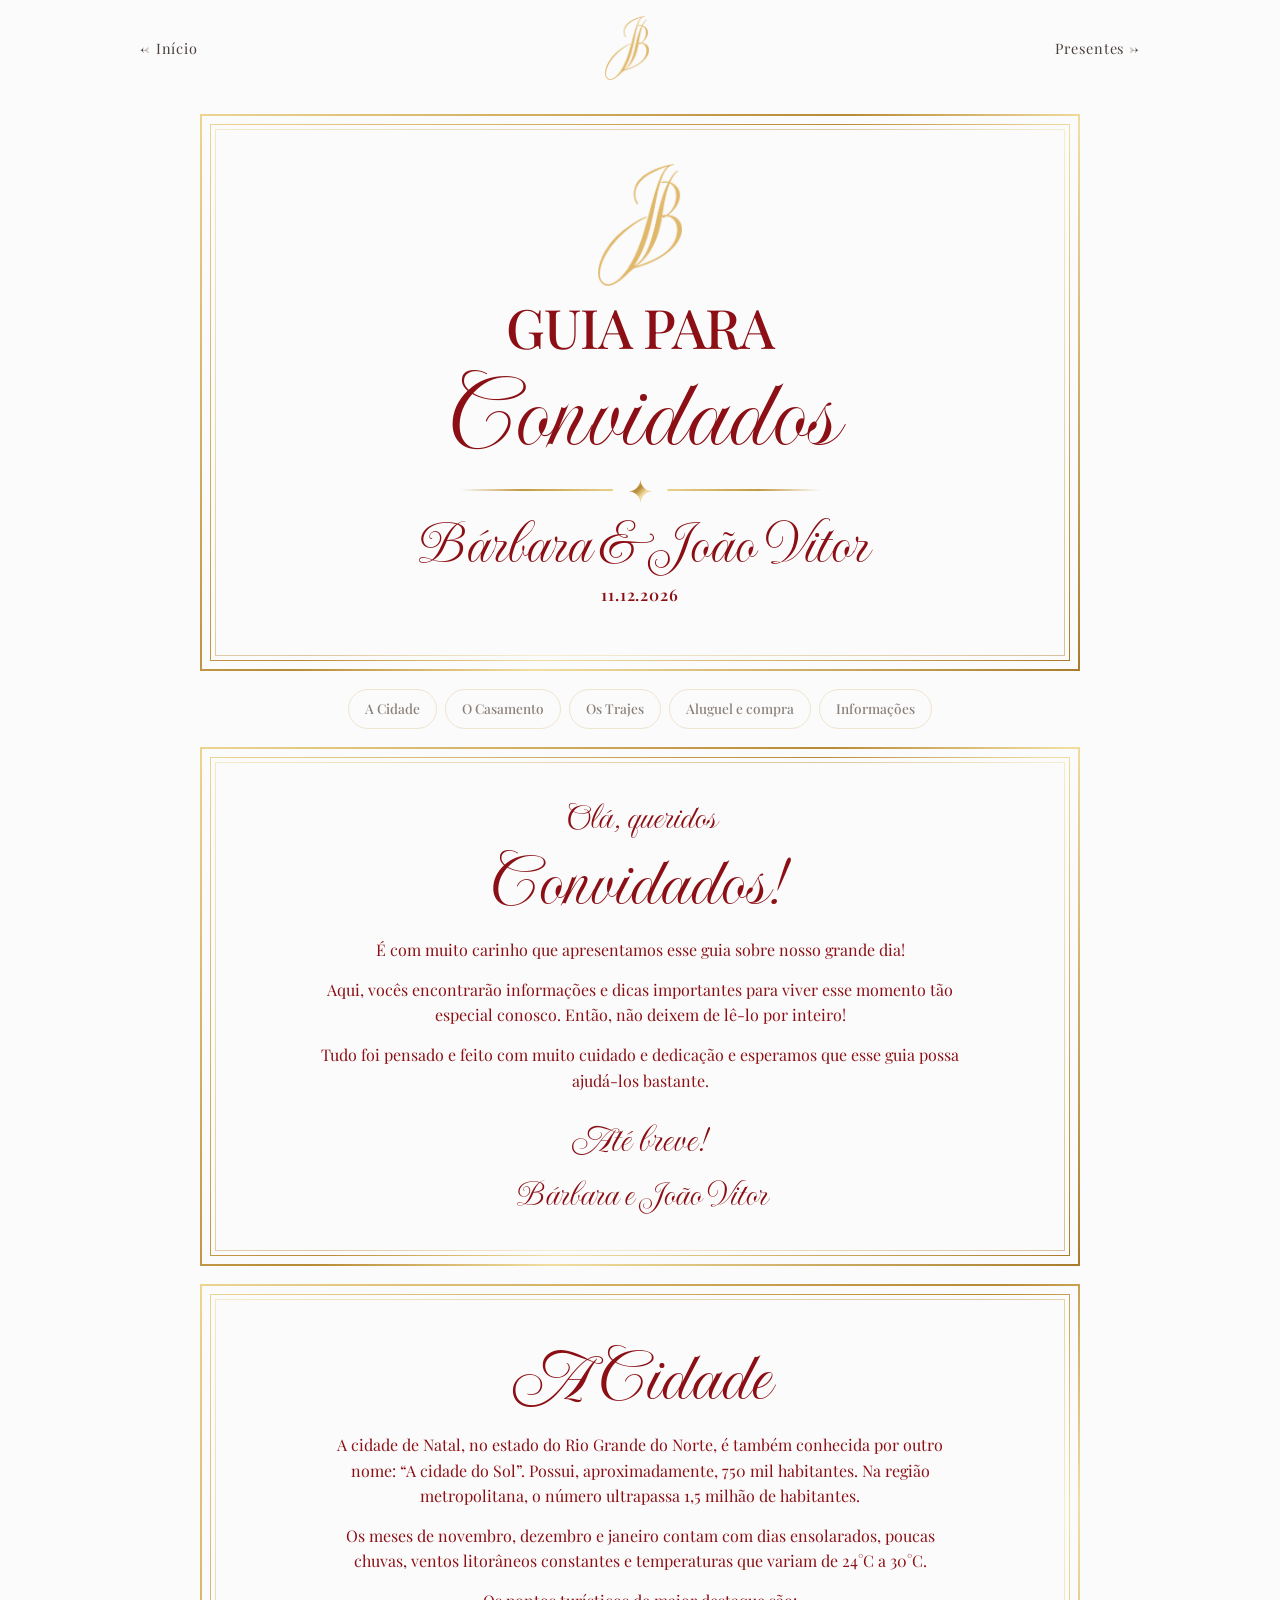
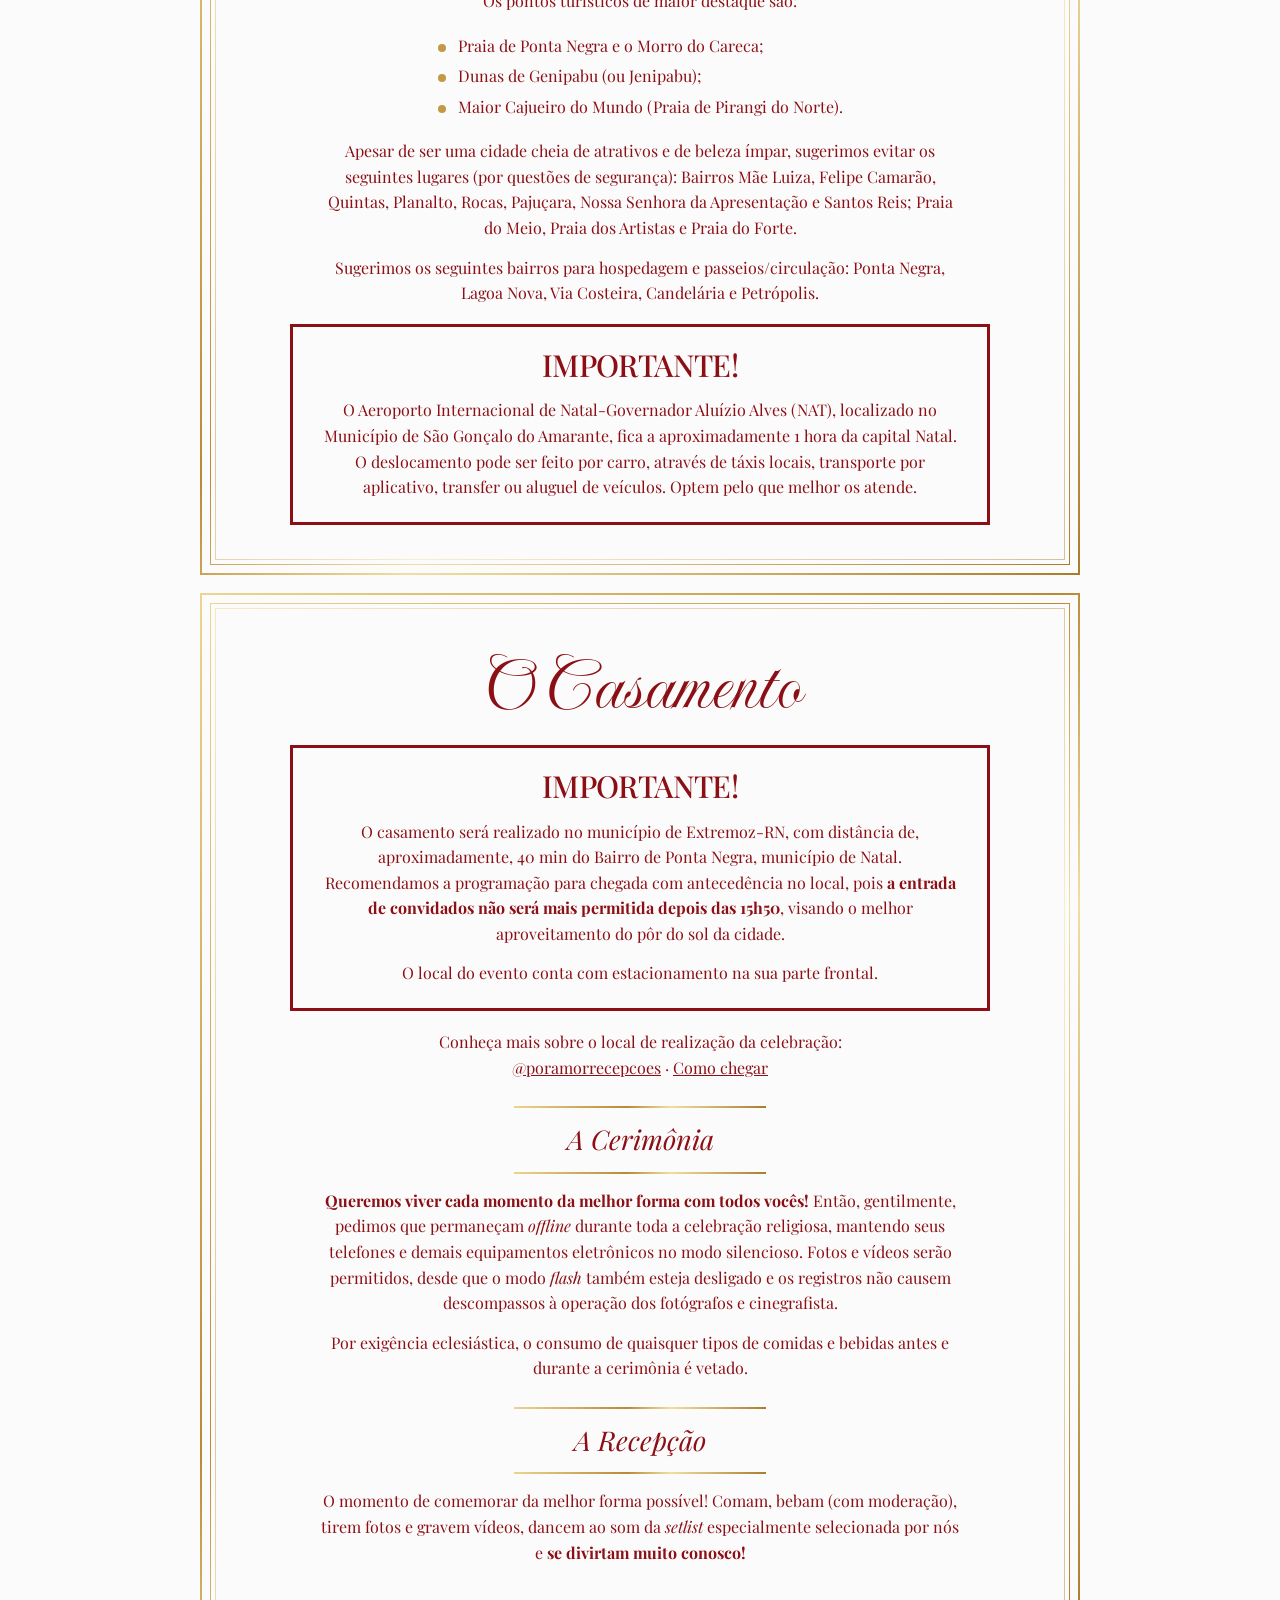
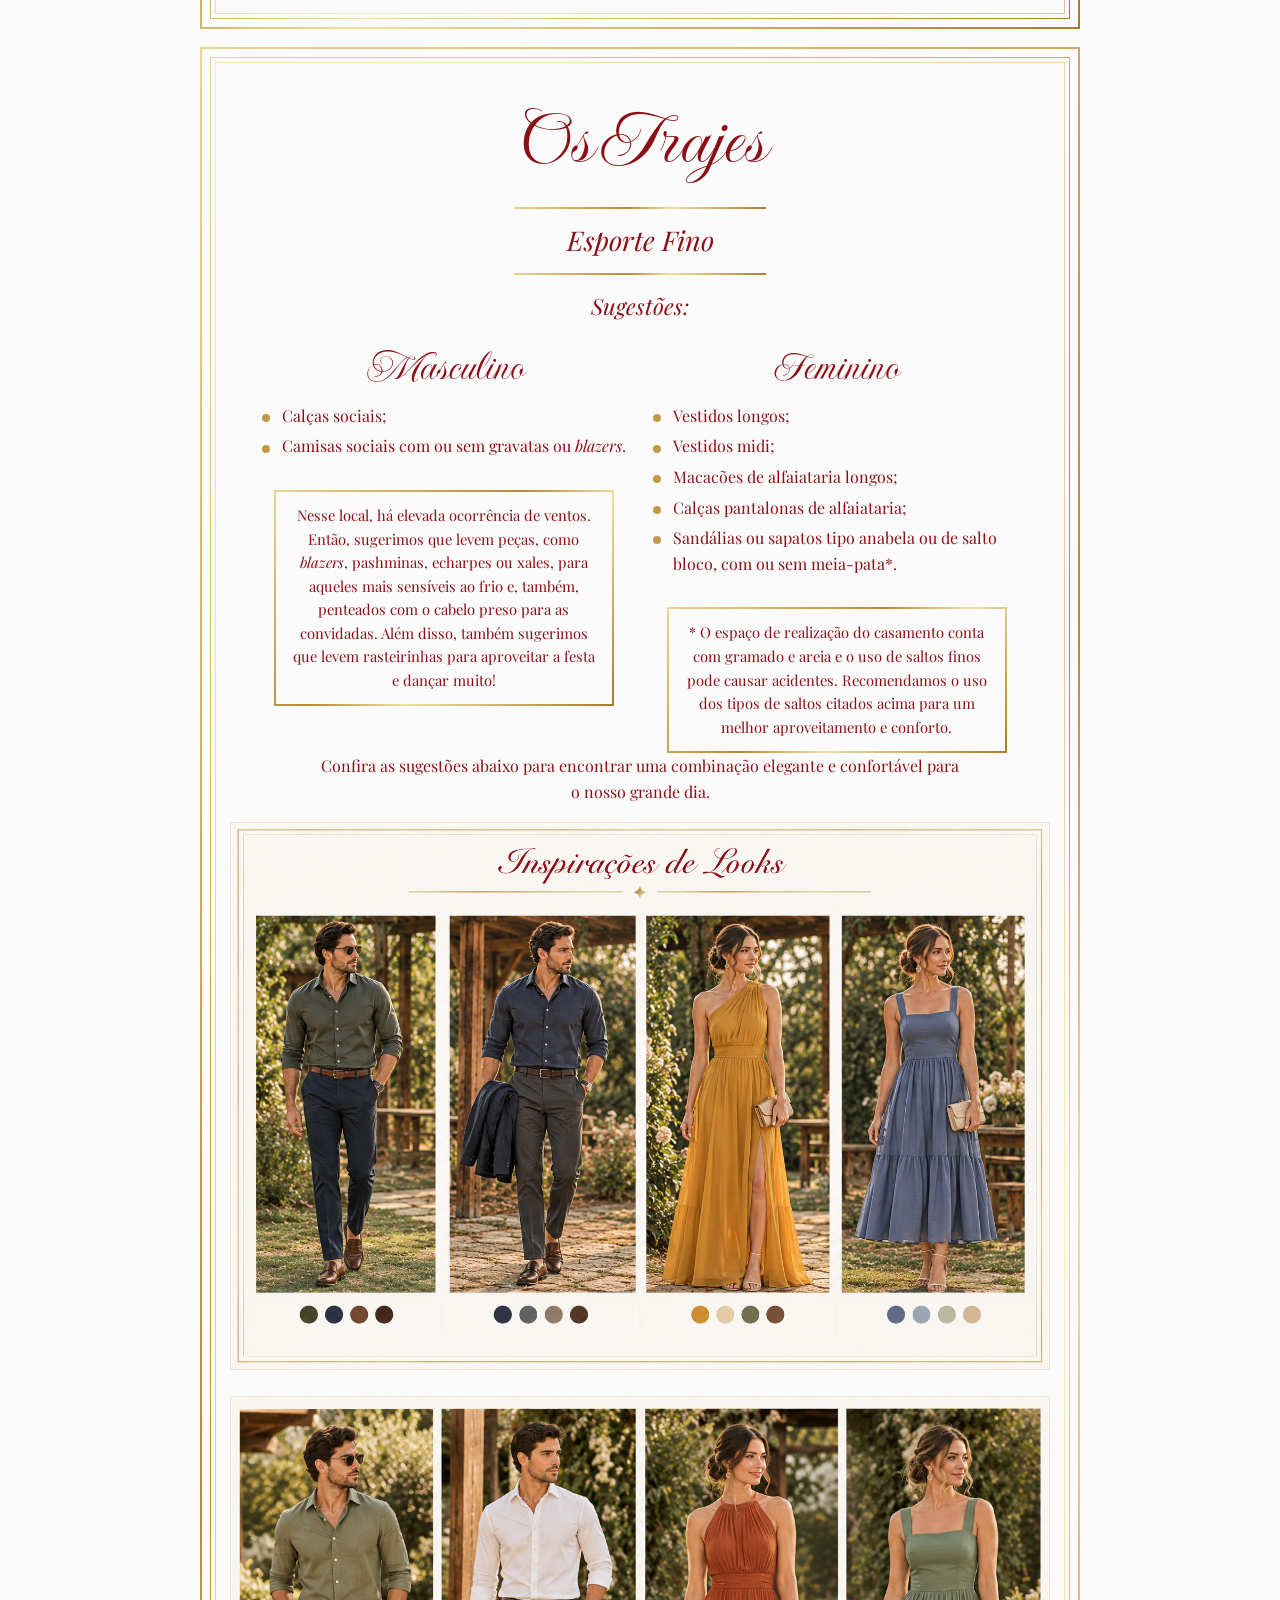
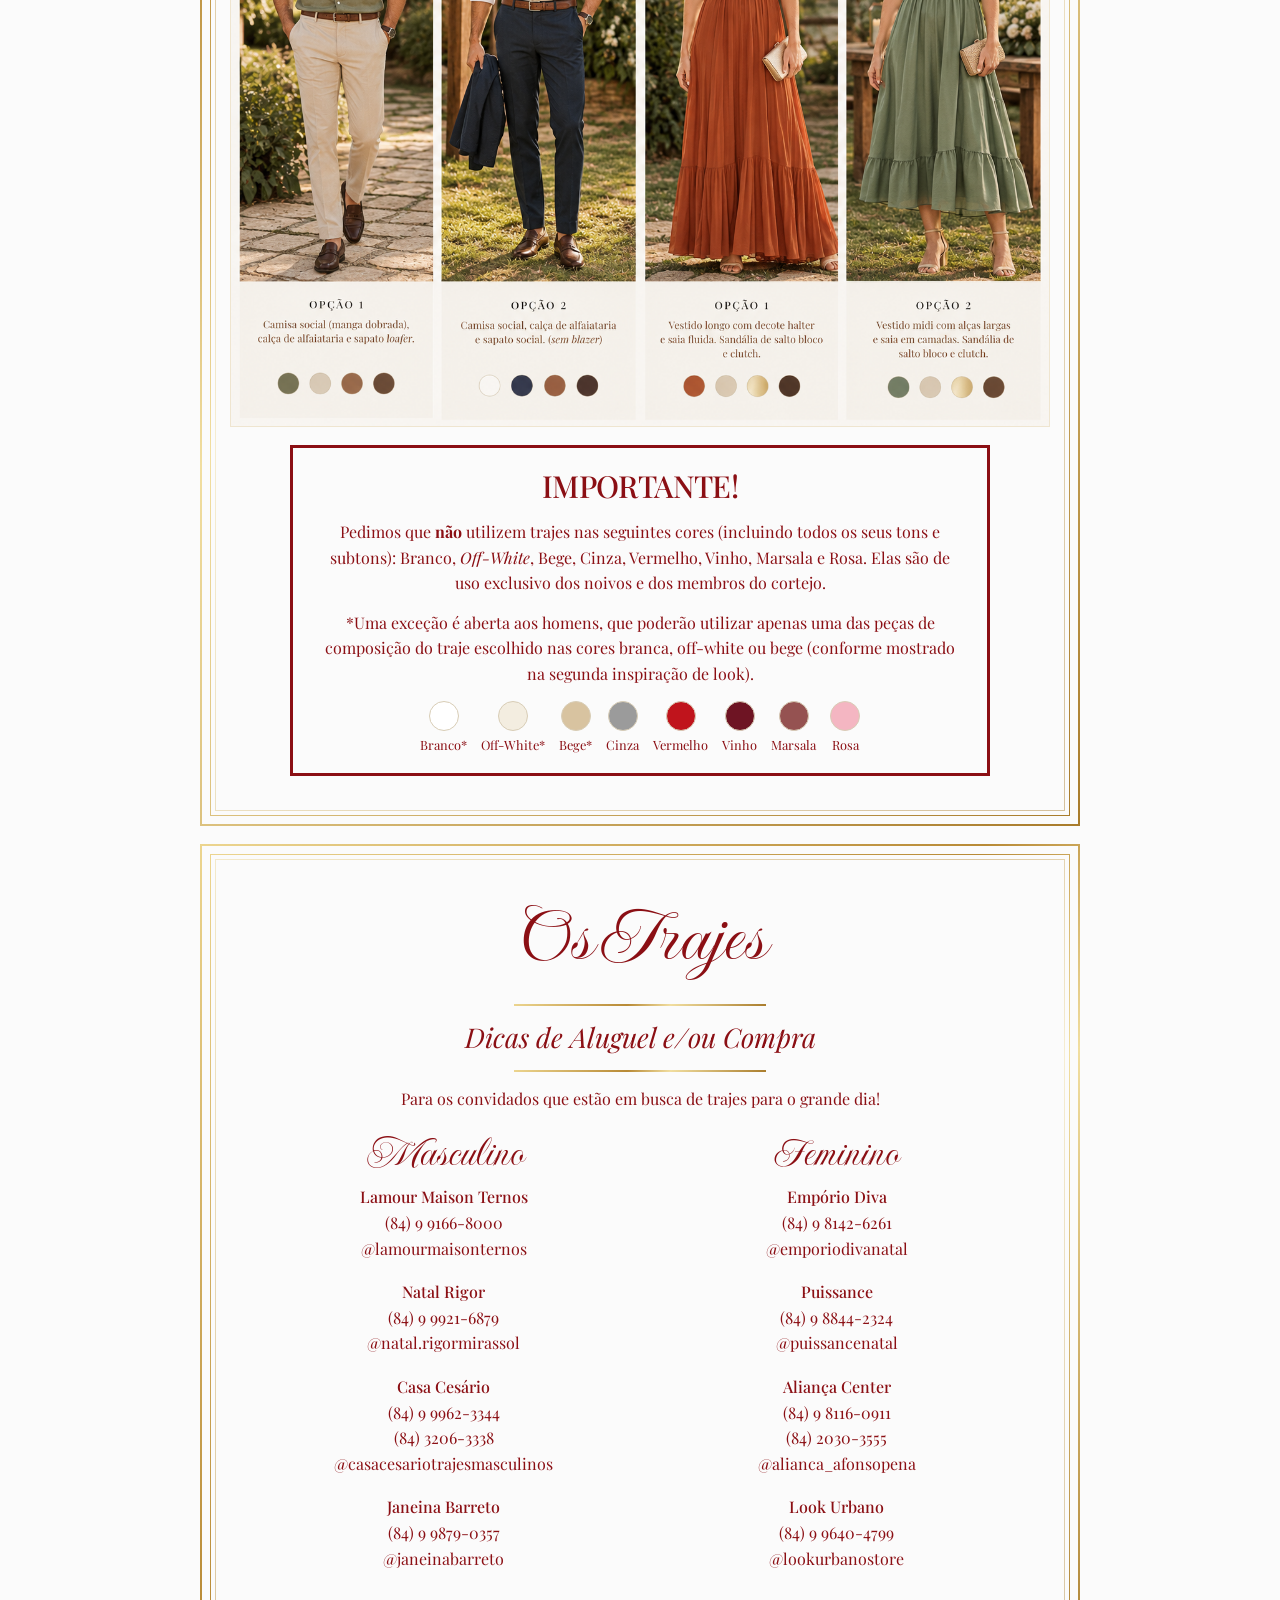
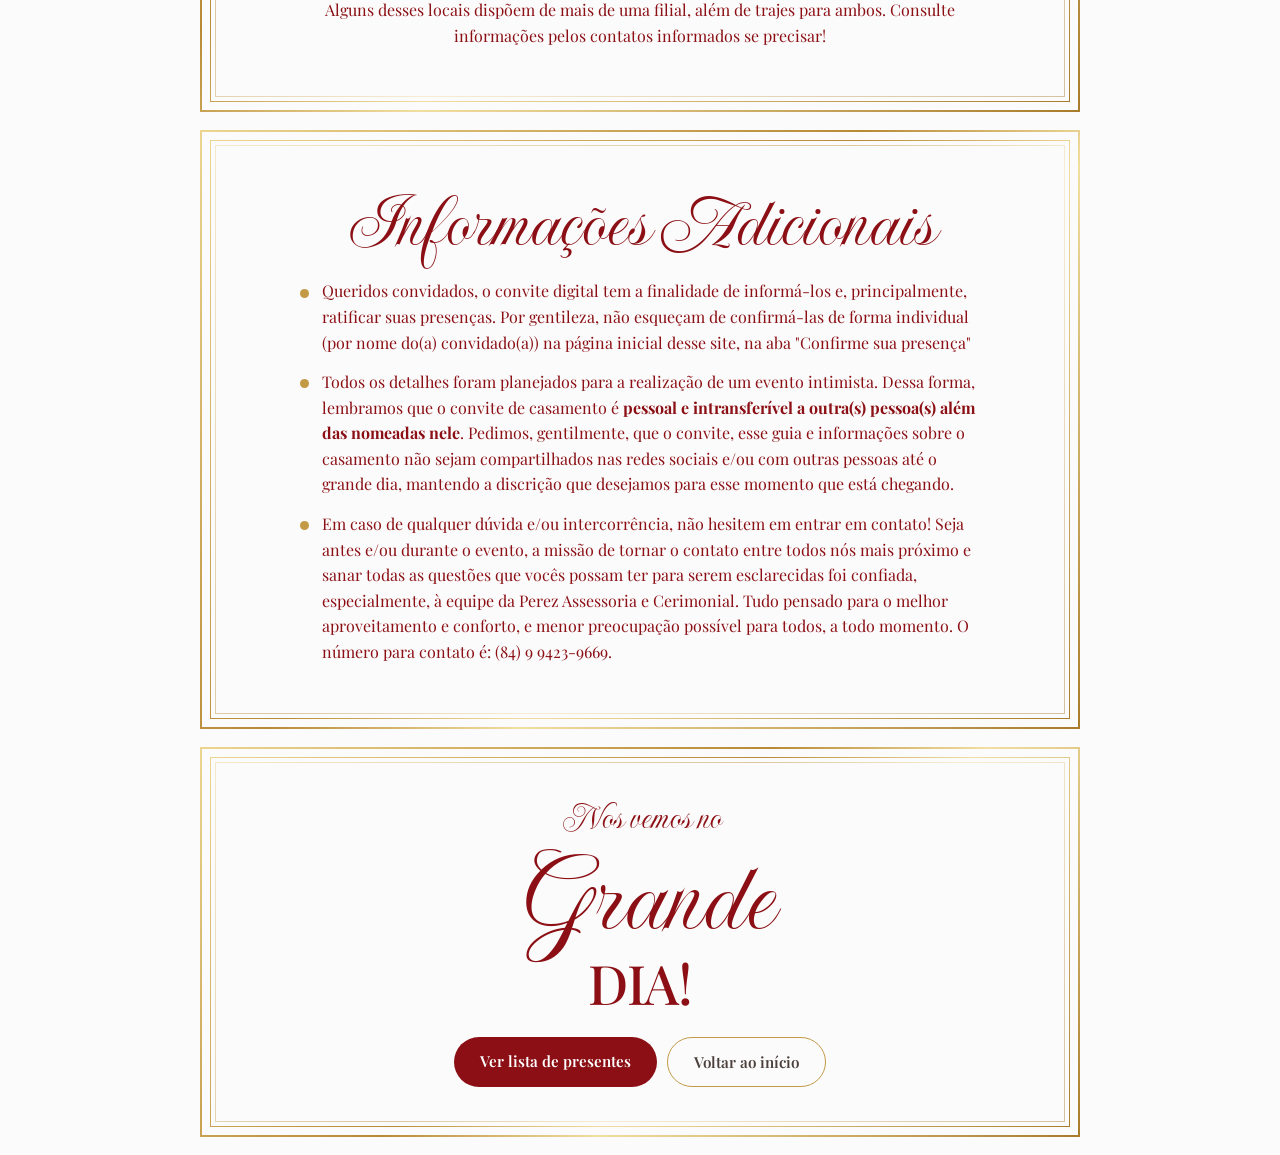
<file: guia-do-convidado.html>
<!DOCTYPE html>
<html lang="pt-BR">
<head>
<meta charset="utf-8">
<meta name="viewport" content="width=device-width, initial-scale=1">
<meta name="robots" content="noindex, nofollow">
<title>Guia do Convidado | Bárbara &amp; João Vitor</title>
<meta name="theme-color" content="#fbfbfb">
<link rel="stylesheet" href="https://fonts.googleapis.com/css2?family=Imperial+Script&family=Playfair+Display:ital,wght@0,400;0,500;0,600;1,400&display=swap">
<link rel="stylesheet" href="estilo.css">
</head>
<body>
<nav class="topo">
  <a href="index.html">← Início</a>
  <div class="mono" role="img" aria-label="Monograma B e J"></div>
  <a href="index.html#presentes">Presentes →</a>
</nav>

<header class="frame pag capa">
  <div class="mono" role="img" aria-label="Monograma B e J"></div>
  <div class="gt">GUIA PARA</div>
  <h1 class="script">Convidados</h1>
  <div class="amp"><span>✦</span></div>
  <p class="nomes script">Bárbara &amp; João Vitor</p>
  <p class="data">11.12.2026</p>
</header>
<div class="indice">
  <a class="chip" href="#cidade">A Cidade</a><a class="chip" href="#casamento">O Casamento</a><a class="chip" href="#trajes">Os Trajes</a><a class="chip" href="#aluguel">Aluguel e compra</a><a class="chip" href="#infos">Informações</a>
</div>

<section class="frame pag">
  <p class="ola">Olá, queridos</p>
  <h2 class="script">Convidados!</h2>
  <p>É com muito carinho que apresentamos esse guia sobre nosso grande dia!</p>
  <p>Aqui, vocês encontrarão informações e dicas importantes para viver esse momento tão especial conosco. Então, não deixem de lê-lo por inteiro!</p>
  <p>Tudo foi pensado e feito com muito cuidado e dedicação e esperamos que esse guia possa ajudá-los bastante.</p>
  <p class="assin">Até breve!</p>
  <p class="ola">                Bárbara e João Vitor</p>
</section>

<section class="frame pag" id="cidade">
  <h2 class="script">A Cidade</h2>
  <p>A cidade de Natal, no estado do Rio Grande do Norte, é também conhecida por outro nome: “A cidade do Sol”. Possui, aproximadamente, 750 mil habitantes. Na região metropolitana, o número ultrapassa 1,5 milhão de habitantes.</p>
  <p>Os meses de novembro, dezembro e janeiro contam com dias ensolarados, poucas chuvas, ventos litorâneos constantes e temperaturas que variam de 24°C a 30°C.</p>
  <p>Os pontos turísticos de maior destaque são:</p>
  <ul class="ouro-list"><li>Praia de Ponta Negra e o Morro do Careca;</li><li>Dunas de Genipabu (ou Jenipabu);</li><li>Maior Cajueiro do Mundo (Praia de Pirangi do Norte).</li></ul>
  <p>Apesar de ser uma cidade cheia de atrativos e de beleza ímpar, sugerimos evitar os seguintes lugares (por questões de segurança): Bairros Mãe Luiza, Felipe Camarão, Quintas, Planalto, Rocas, Pajuçara, Nossa Senhora da Apresentação e Santos Reis; Praia do Meio, Praia dos Artistas e Praia do Forte.</p>
  <p>Sugerimos os seguintes bairros para hospedagem e passeios/circulação: Ponta Negra, Lagoa Nova, Via Costeira, Candelária e Petrópolis.</p>
  <div class="imp"><div class="it">IMPORTANTE!</div><p>O Aeroporto Internacional de Natal-Governador Aluízio Alves (NAT), localizado no Município de São Gonçalo do Amarante, fica a aproximadamente 1 hora da capital Natal. O deslocamento pode ser feito por carro, através de táxis locais, transporte por aplicativo, transfer ou aluguel de veículos. Optem pelo que melhor os atende.</p></div>
</section>

<section class="frame pag" id="casamento">
  <h2 class="script">O Casamento</h2>
  <div class="imp"><div class="it">IMPORTANTE!</div><p>O casamento será realizado no município de Extremoz-RN, com distância de, aproximadamente, 40 min do Bairro de Ponta Negra, município de Natal. Recomendamos a programação para chegada com antecedência no local, pois <b>a entrada de convidados não será mais permitida depois das 15h50</b>, visando o melhor aproveitamento do pôr do sol da cidade. <div><p> O local do evento conta com estacionamento na sua parte frontal.</div></p></div>
  <p style="margin-top:18px">Conheça mais sobre o local de realização da celebração:<br><a class="link" href="https://www.instagram.com/poramorrecepcoes/" target="_blank" rel="noopener">@poramorrecepcoes</a> · <a class="link" href="https://www.google.com/maps/search/?api=1&amp;query=Por+Amor+Recep%C3%A7%C3%B5es+Av.+Litor%C3%A2nea+1209+Extremoz+RN" target="_blank" rel="noopener">Como chegar</a></p>
  <div class="sub">A Cerimônia</div>
  <p><b>Queremos viver cada momento da melhor forma com todos vocês!</b> Então, gentilmente, pedimos que permaneçam <i>offline</i> durante toda a celebração religiosa, mantendo seus telefones e demais equipamentos eletrônicos no modo silencioso. Fotos e vídeos serão permitidos, desde que o modo <i>flash</i> também esteja desligado e os registros não causem descompassos à operação dos fotógrafos e cinegrafista.</p>
  <p>Por exigência eclesiástica, o consumo de quaisquer tipos de comidas e bebidas antes e durante a cerimônia é vetado.</p>
  <div class="sub">A Recepção</div>
  <p>O momento de comemorar da melhor forma possível! Comam, bebam (com moderação), tirem fotos e gravem vídeos, dancem ao som da <i>setlist</i> especialmente selecionada por nós e <b>se divirtam muito conosco!</b></p>
</section>

<section class="frame pag" id="trajes">
  <h2 class="script">Os Trajes</h2>
  <div class="sub">Esporte Fino</div>
  <p><i style="font-size:1.4rem">Sugestões:</i></p>
  <div class="duas">
    <div><h3>Masculino</h3><ul class="ouro-list"><li>Calças sociais;</li><li>Camisas sociais com ou sem gravatas ou <i>blazers</i>.</li></ul>
      <div class="nota">Nesse local, há elevada ocorrência de ventos. Então, sugerimos que levem peças, como <i>blazers</i>, pashminas, echarpes ou xales, para aqueles mais sensíveis ao frio e, também, penteados com o cabelo preso para as convidadas. Além disso, também sugerimos que levem rasteirinhas para aproveitar a festa e dançar muito!</div></div>
    <div><h3>Feminino</h3><ul class="ouro-list"><li>Vestidos longos;</li><li>Vestidos midi;</li><li>Macacões de alfaiataria longos;</li><li>Calças pantalonas de alfaiataria;</li><li>Sandálias ou sapatos tipo anabela ou de salto bloco, com ou sem meia-pata*.</li></ul>
      <div class="nota">* O espaço de realização do casamento conta com gramado e areia e o uso de saltos finos pode causar acidentes. Recomendamos o uso dos tipos de saltos citados acima para um melhor aproveitamento e conforto.</div></div>
  </div>
  <p>Confira as sugestões abaixo para encontrar uma combinação elegante e confortável para o nosso grande dia.</p>
  <div class="inspiracoes">
    <figure class="inspiracao">
      <img src="guia1.png" alt="Painel de inspirações de trajes para convidados, com duas opções masculinas e duas femininas" loading="lazy">
    </figure>
    <figure class="inspiracao">
      <img src="guia2.png" alt="Painel adicional de inspirações de trajes para convidados, com duas opções masculinas e duas femininas" loading="lazy">
    </figure>
  </div>
  <div class="imp"><div class="it">IMPORTANTE!</div><p>Pedimos que <b>não</b> utilizem trajes nas seguintes cores (incluindo todos os seus tons e subtons): Branco, <i>Off-White</i>, Bege, Cinza, Vermelho, Vinho, Marsala e Rosa. Elas são de uso exclusivo dos noivos e dos membros do cortejo.<div><p>*Uma exceção é aberta aos homens, que poderão utilizar apenas uma das peças de composição do traje escolhido nas cores branca, off-white ou bege (conforme mostrado na segunda inspiração de look).</p></div></p>
    <div class="cores"><span><i style="background:#ffffff"></i>Branco*</span><span><i style="background:#f3ede0"></i>Off-White*</span><span><i style="background:#d8c3a0"></i>Bege*</span><span><i style="background:#9b9b9b"></i>Cinza</span><span><i style="background:#c0141c"></i>Vermelho</span><span><i style="background:#6e1423"></i>Vinho</span><span><i style="background:#955251"></i>Marsala</span><span><i style="background:#f4b6c2"></i>Rosa</span></div></div>
</section>

<section class="frame pag" id="aluguel">
  <h2 class="script">Os Trajes</h2>
  <div class="sub">Dicas de Aluguel e/ou Compra</div>
  <p>Para os convidados que estão em busca de trajes para o grande dia!</p>
  <div class="duas">
    <div><h3>Masculino</h3><div class="loja"><b>Lamour Maison Ternos</b><a href="tel:+5584991668000">(84) 9 9166-8000</a><a href="https://www.instagram.com/lamourmaisonternos/" target="_blank" rel="noopener">@lamourmaisonternos</a></div><div class="loja"><b>Natal Rigor</b><a href="tel:+5584999216879">(84) 9 9921-6879</a><a href="https://www.instagram.com/natal.rigormirassol/" target="_blank" rel="noopener">@natal.rigormirassol</a></div><div class="loja"><b>Casa Cesário</b><a href="tel:+5584999623344">(84) 9 9962-3344</a><a href="tel:+558432063338">(84) 3206-3338</a><a href="https://www.instagram.com/casacesariotrajesmasculinos/" target="_blank" rel="noopener">@casacesariotrajesmasculinos</a></div><div class="loja"><b>Janeina Barreto</b><a href="tel:+5584998790357">(84) 9 9879-0357</a><a href="https://www.instagram.com/janeinabarreto/" target="_blank" rel="noopener">@janeinabarreto</a></div></div>
    <div><h3>Feminino</h3><div class="loja"><b>Empório Diva</b><a href="tel:+5584981426261">(84) 9 8142-6261</a><a href="https://www.instagram.com/emporiodivanatal/" target="_blank" rel="noopener">@emporiodivanatal</a></div><div class="loja"><b>Puissance</b><a href="tel:+5584988442324">(84) 9 8844-2324</a><a href="https://www.instagram.com/puissancenatal/" target="_blank" rel="noopener">@puissancenatal</a></div><div class="loja"><b>Aliança Center</b><a href="tel:+5584981160911">(84) 9 8116-0911</a><a href="tel:+558420303555">(84) 2030-3555</a><a href="https://www.instagram.com/alianca_afonsopena/" target="_blank" rel="noopener">@alianca_afonsopena</a></div><div class="loja"><b>Look Urbano</b><a href="tel:+5584996404799">(84) 9 9640-4799</a><a href="https://www.instagram.com/lookurbanostore/" target="_blank" rel="noopener">@lookurbanostore</a></div></div>
  </div>
  <p style="margin-top:8px">Alguns desses locais dispõem de mais de uma filial, além de trajes para ambos. Consulte informações pelos contatos informados se precisar!</p>
</section>

<section class="frame pag" id="infos">
  <h2 class="script">Informações Adicionais</h2>
  <p class="bul">Queridos convidados, o convite digital tem a finalidade de informá-los e, principalmente, ratificar suas presenças. Por gentileza, não esqueçam de confirmá-las de forma individual (por nome do(a) convidado(a)) na página inicial desse site, na aba "Confirme sua presença"</p>
  <p class="bul">Todos os detalhes foram planejados para a realização de um evento intimista. Dessa forma, lembramos que o convite de casamento é <b>pessoal e intransferível a outra(s) pessoa(s) além das nomeadas nele</b>. Pedimos, gentilmente, que o convite, esse guia e informações sobre o casamento não sejam compartilhados nas redes sociais e/ou com outras pessoas até o grande dia, mantendo a discrição que desejamos para esse momento que está chegando.</p>
  <p class="bul">Em caso de qualquer dúvida e/ou intercorrência, não hesitem em entrar em contato! Seja antes e/ou durante o evento, a missão de tornar o contato entre todos nós mais próximo e sanar todas as questões que vocês possam ter para serem esclarecidas foi confiada, especialmente, à equipe da Perez Assessoria e Cerimonial. Tudo pensado para o melhor aproveitamento e conforto, e menor preocupação possível para todos, a todo momento. O número para contato é: (84) 9 9423-9669.</p>
</section>

<section class="frame pag fim">
  <p class="ola">Nos vemos no</p>
  <h2 class="script">Grande</h2>
  <div class="gt">DIA!</div>
  <div class="btns" style="margin-top:26px"><a class="btn" href="index.html#presentes">Ver lista de presentes</a><a class="btn sec" href="index.html">Voltar ao início</a></div>
</section>
</body>
</html>
</file>
<file: estilo.css>
:root{--img-mono:url([data-uri])}
:root{--script:"Imperial Script","Snell Roundhand",cursive;--bg:#fbfbfb;--card:#fff;--text:#4a3f3a;--muted:#8a7f78;--red:#8b0f14;--gold:#c29a45;--line:#efe5d0;--btn:#8b0f14;--btn-text:#fff;
--ouro:linear-gradient(135deg,#ecd58f,#b88a36 45%,#f1dea0 62%,#a97c2c)}
html{scroll-behavior:smooth}
*,*::before,*::after{box-sizing:border-box}
body{margin:0;background:var(--bg);color:var(--text);font-family:"Playfair Display",Georgia,serif;line-height:1.6}
.script{font-family:var(--script);color:var(--red);font-weight:400;line-height:1.05;margin:0}
.ouro-txt{background:var(--ouro);-webkit-background-clip:text;background-clip:text;color:transparent}

/* Capa: moldura dourada dupla + detalhes */
.frame{position:relative;margin:14px;padding:48px 20px;text-align:center;border:2px solid transparent;border-image:var(--ouro) 1;background:var(--bg)}
.frame::before,.frame::after{content:"";position:absolute;pointer-events:none;border:1px solid transparent;border-image:var(--ouro) 1}
.frame::before{inset:8px}.frame::after{inset:13px;opacity:.45}
.hero .frame{min-height:calc(100vh - 28px);display:flex;align-items:center;justify-content:center}
.canto{position:absolute;width:clamp(44px,9vw,78px);pointer-events:none}
.canto.tl{top:3px;left:3px}.canto.br{bottom:3px;right:3px;transform:rotate(180deg)}.canto.tr{top:3px;right:3px;transform:scaleX(-1)}.canto.bl{bottom:3px;left:3px;transform:scaleY(-1)}
.meio{position:absolute;width:64px;height:16px;box-sizing:content-box;background:var(--bg);padding:0 10px;pointer-events:none}
.meio.t{top:-9px;left:50%;transform:translateX(-50%)}.meio.b{bottom:-9px;left:50%;transform:translateX(-50%)}
.meio.l{left:-43px;top:50%;transform:translateY(-50%) rotate(90deg)}.meio.r{right:-43px;top:50%;transform:translateY(-50%) rotate(90deg)}
.marca{position:absolute;left:50%;top:50%;transform:translate(-50%,-50%);height:clamp(320px,62vw,540px);aspect-ratio:357/520;background:var(--img-mono) no-repeat center/contain;opacity:.11;pointer-events:none}
.conteudo{position:relative;z-index:2;display:flex;flex-direction:column;align-items:center;padding:28px 0;width:100%;box-sizing:border-box}
.mono{width:clamp(54px,13vw,78px);aspect-ratio:357/520;margin-bottom:18px;background:var(--img-mono) no-repeat center/contain}
.hero .script{font-size:clamp(4.4rem,20vw,8rem);width:100%;text-align:center}
.amp{display:flex;align-items:center;gap:14px;width:min(360px,82%);margin:2px auto}
.amp::before,.amp::after{content:"";flex:1;height:2px;background:linear-gradient(90deg,transparent,#c29a45 40%,#e8d08b)}.amp::after{transform:scaleX(-1)}
.amp span{font-size:2rem;line-height:1;background:var(--ouro);-webkit-background-clip:text;background-clip:text;color:transparent}
.date{color:var(--red);font-size:1.1rem;margin:30px 0 8px;letter-spacing:.02em}
.place{margin:0;display:flex;align-items:center;gap:14px}
.place b{width:1px;height:1.2em;background:var(--ouro)}
.local{margin:6px 0 16px;color:var(--muted);font-size:.9rem}
.contagem{font-family:"Playfair Display",Georgia,serif;font-size:.74rem;letter-spacing:.28em;text-transform:uppercase;color:var(--gold);margin:0 0 18px}
.verse{max-width:460px;font-style:italic;color:var(--muted);font-size:.93rem;margin:0 0 26px}
.btns{display:flex;gap:10px;justify-content:center;flex-wrap:wrap}
a.btn,button{font:inherit;cursor:pointer;border:0;border-radius:999px;padding:12px 26px;background:var(--btn);color:var(--btn-text);font-weight:600;font-size:.95rem;text-decoration:none;display:inline-block}
.sec{background:transparent!important;color:var(--text)!important;border:1px solid var(--gold)!important}
.divisor{display:flex;align-items:center;gap:16px;max-width:360px;margin:10px auto 0;color:var(--gold)}
.divisor::before,.divisor::after{content:"";flex:1;height:1px;background:linear-gradient(90deg,transparent,var(--gold))}.divisor::after{transform:scaleX(-1)}

/* Lista de presentes */
section.list{max-width:1040px;margin:0 auto;padding:40px 20px 56px}
.head{text-align:center;margin-bottom:28px}
.head small,.eyebrow{letter-spacing:.28em;font-size:.72rem;color:var(--gold);text-transform:uppercase;font-family:"Playfair Display",Georgia,serif}
h2{font-weight:500;font-size:clamp(2rem,7vw,2.9rem);color:var(--red);margin:6px 0}
.head p{max-width:540px;margin:6px auto;color:var(--muted);font-size:.98rem}
.tools{display:flex;flex-direction:column;gap:14px;align-items:center;margin-bottom:26px}
input[type=search],input[type=number]{font:inherit;width:100%;max-width:380px;padding:12px 18px;border-radius:999px;border:1px solid var(--line);background:var(--card);color:var(--text)}
#livre input{margin-top:10px}
.chips{display:flex;flex-wrap:wrap;gap:8px;justify-content:center}
.chip{background:transparent;color:var(--muted);border:1px solid var(--line);padding:8px 16px;font-weight:500;font-size:.85rem}
.chip[aria-pressed="true"]{background:var(--btn);color:var(--btn-text);border-color:var(--btn)}
.cat{font-style:italic;font-size:1.6rem;color:var(--red);margin:32px 0 14px;display:flex;align-items:center;gap:14px}
.cat::before{content:"❦";color:var(--gold);font-style:normal;font-size:1.1rem}
.cat::after{content:"";flex:1;height:1px;background:var(--ouro);opacity:.6}
.grid{display:grid;grid-template-columns:repeat(auto-fill,minmax(235px,1fr));gap:16px}
.card{background:var(--card);border:1px solid var(--line);border-top:2px solid var(--gold);padding:14px 14px 20px;display:flex;flex-direction:column;justify-content:space-between;gap:16px;text-align:center;transition:transform .25s,box-shadow .25s,border-color .25s}
.card:hover{transform:translateY(-4px);box-shadow:0 12px 26px rgba(139,15,20,.09);border-color:var(--gold)}
.card h3{margin:0;font-size:1rem;font-weight:500}
.price{font-size:1.7rem;font-weight:500;color:var(--red);line-height:1}
.price.free{font-size:.85rem;font-weight:400;color:var(--muted)}
.none{text-align:center;color:var(--muted)}
dialog{border:2px solid transparent;border-image:var(--ouro) 1;background:var(--card);color:var(--text);max-width:390px;width:calc(100% - 32px);padding:26px;text-align:center}
dialog::backdrop{background:rgba(20,10,10,.5)}
dialog h2{font-size:1.6rem;margin:0}
dialog small{color:var(--muted);display:block;margin-top:12px;font-size:.78rem;font-family:"Playfair Display",Georgia,serif}
dialog small.eyebrow{color:var(--gold);margin:0;font-size:.68rem}
#qr{background:#fff;padding:12px;border-radius:8px;display:inline-block;margin:14px 0 8px}
textarea{width:100%;height:80px;font:12px monospace;background:var(--bg);color:var(--text);border:1px solid var(--line);border-radius:8px;padding:8px;resize:none}
.row{display:flex;gap:8px;margin-top:10px}.row button{flex:1;padding:12px 10px}
footer{text-align:center;color:var(--muted);padding:10px 20px 48px}
footer .script{font-size:3.4rem}

@keyframes subir{from{opacity:0;transform:translateY(16px)}to{opacity:1;transform:none}}
.conteudo>*{animation:subir .9s ease both}
.conteudo>:nth-child(2){animation-delay:.1s}.conteudo>:nth-child(3){animation-delay:.2s}.conteudo>:nth-child(4){animation-delay:.3s}.conteudo>:nth-child(5){animation-delay:.4s}.conteudo>:nth-child(n+6){animation-delay:.5s}
@media (prefers-reduced-motion:reduce){.conteudo>*{animation:none}html{scroll-behavior:auto}}

/* Fotos dos presentes */
.thumb{position:relative;aspect-ratio:4/3;overflow:hidden;display:grid;place-items:center;font-size:3rem;line-height:1;background:linear-gradient(135deg,#fffdf8,#f6efe0);border:1px solid var(--line)}
.thumb img{position:absolute;inset:0;width:100%;height:100%;object-fit:contain;background:#fff}
.card h3{padding:0 6px}

/* Página Nossa história */
.topo{display:flex;align-items:center;justify-content:space-between;max-width:1040px;margin:0 auto;padding:16px 20px}
.topo a{color:var(--text);text-decoration:none;font-size:.9rem;letter-spacing:.06em}
.topo a:hover{color:var(--red)}
.topo .mono{margin:0;width:44px}
.intro{max-width:880px;margin:8px auto 0}
.intro .frame{min-height:0;padding:56px 20px 48px}
.intro .script{font-size:clamp(3.6rem,15vw,6rem)}
.intro p{max-width:520px;margin:8px auto 0;color:var(--muted)}
.fbox{position:relative;aspect-ratio:4/5;border:1px solid var(--gold);background:var(--card);display:grid;place-items:center;color:var(--muted);font-size:.85rem;overflow:hidden}
.fbox::before{content:"";position:absolute;inset:0;background:var(--img-mono) no-repeat center/34%;opacity:.18}
.fbox span{position:relative;margin-top:44%}
.fbox img{position:absolute;inset:0;width:100%;height:100%;object-fit:cover;z-index:1}
.noivos{display:grid;grid-template-columns:repeat(auto-fit,minmax(250px,1fr));gap:34px;max-width:760px;margin:0 auto;padding:44px 20px 10px}
.noivo{text-align:center}
.noivo .fbox{border-radius:999px 999px 0 0;max-width:300px;margin:0 auto 18px}
.noivo h2{margin:0}.noivo .script{font-size:3.4rem}
.noivo p{color:var(--muted);margin:8px auto 0;max-width:330px}
.secao{max-width:760px;margin:0 auto;padding:36px 20px}
.marcos{position:relative;margin:26px auto 0;padding-left:30px;border-left:1px solid var(--gold)}
.marco{position:relative;padding-bottom:30px}.marco:last-child{padding-bottom:0}
.marco::before{content:"";position:absolute;left:-36px;top:7px;width:11px;height:11px;border-radius:50%;background:var(--bg);border:2px solid var(--gold)}
.marco small{color:var(--gold);letter-spacing:.24em;text-transform:uppercase;font-size:.72rem}
.marco h3{margin:2px 0 4px;font-weight:500;font-size:1.3rem;color:var(--red)}
.marco p{margin:0;color:var(--text)}
.galeria{display:grid;grid-template-columns:repeat(auto-fill,minmax(200px,1fr));gap:16px;max-width:1040px;margin:0 auto;padding:0 20px 20px}
.galeria figure{margin:0}.galeria figcaption{text-align:center;color:var(--muted);font-size:.85rem;margin-top:8px}
.galeria .fbox{aspect-ratio:1/1}

#cartao{display:block;margin-top:14px;text-align:center}
#cartao[hidden]{display:none}

/* Guia do convidado */
a.chip{border-radius:999px;text-decoration:none;display:inline-block}
a.chip:hover{color:var(--red);border-color:var(--gold)}
.btn.ico{display:inline-flex;align-items:center;gap:8px}
.frame.pag{max-width:880px;margin:18px auto}
.pag p{max-width:640px;margin:0 auto 14px;color:var(--red)}
.pag h2.script{font-size:clamp(3.4rem,13vw,5rem);margin:0 0 14px}
.pag h1.script{font-size:clamp(4.4rem,18vw,7rem)}
.pag .ola{font-family:var(--script);font-size:2.4rem;line-height:1.1;margin:0 auto;text-align:center}
.pag .assin{font-family:var(--script);font-size:2.6rem;margin:6px auto 0}
.capa .gt,.fim .gt{font-size:clamp(2rem,9vw,3.4rem);font-weight:500;color:var(--red);letter-spacing:-.02em;line-height:1}
.capa .mono{margin:0 auto 14px;width:clamp(60px,14vw,84px)}
.capa .nomes{
  font-size: clamp(2.6rem, 10vw, 4rem);
  margin: 4px auto;
  width: 100%;
  text-align: center;
  box-sizing: border-box;}
.capa .data{font-weight:600;letter-spacing:.06em}
.indice{display:flex;flex-wrap:wrap;gap:8px;justify-content:center;margin:6px 16px 0}
.sub{position:relative;font-style:italic;font-size:1.7rem;color:var(--red);margin:26px auto 14px;padding:12px 0;max-width:420px}
.sub::before,.sub::after{content:"";position:absolute;left:20%;right:20%;height:2px;background:var(--ouro)}
.sub::before{top:0}.sub::after{bottom:0}
.imp{border:3px solid var(--red);padding:14px 18px 8px;max-width:700px;margin:18px auto 0}
.imp .it{font-size:1.9rem;font-weight:500;letter-spacing:-.02em;color:var(--red);margin-bottom:8px}
.ouro-list{list-style:none;padding:0;margin:0 auto 14px;display:inline-block;text-align:left;color:var(--red)}
.ouro-list li{position:relative;padding-left:20px;margin:5px 0}
.ouro-list li::before{content:"";position:absolute;left:0;top:.7em;width:8px;height:8px;border-radius:50%;background:var(--gold)}
.duas{display:grid;grid-template-columns:repeat(auto-fit,minmax(250px,1fr));gap:26px;max-width:760px;margin:18px auto 0}
.duas h3{font-family:var(--script);font-weight:400;font-size:2.8rem;color:var(--red);margin:0 0 6px;line-height:1.1}
.nota{border:2px solid transparent;border-image:var(--ouro) 1;padding:12px 14px;font-size:.92rem;margin:12px auto 0;max-width:340px;color:var(--red)}
.cores{display:flex;flex-wrap:wrap;gap:14px;justify-content:center;margin:12px 0 10px}
.cores span{display:flex;flex-direction:column;align-items:center;font-size:.8rem;color:var(--red)}
.cores i{width:30px;height:30px;border-radius:50%;border:1px solid #d8cdb6;margin-bottom:4px}
.loja{margin:0 0 18px;color:var(--red)}.loja b{display:block;font-weight:500}
.loja a,.pag a.link{color:var(--red);text-decoration:none;display:block}.pag a.link{display:inline;text-decoration:underline}
.loja a:hover{text-decoration:underline}
.pag p.bul{text-align:left;position:relative;padding-left:22px;max-width:680px}
.pag p.bul::before{content:"";position:absolute;left:0;top:.65em;width:9px;height:9px;border-radius:50%;background:var(--gold)}
.fim h2.script{font-size:clamp(4.4rem,18vw,7rem);margin:0}

/* Looks (trajes) */
.looks{display:grid;grid-template-columns:repeat(2,1fr);gap:12px}
.look{margin:0}
.ilus{position:relative;aspect-ratio:3/4;border:1px solid var(--line);background:linear-gradient(160deg,#fffdf8,#f7f0e1);display:grid;place-items:center;overflow:hidden}
.ilus svg{width:80%;height:auto;max-height:92%}
.ilus img{position:absolute;inset:0;width:100%;height:100%;object-fit:cover}
.look figcaption{font-size:.85rem;color:var(--red);margin-top:6px;line-height:1.3}
.f{stroke:#8b0f14;stroke-width:1.6;stroke-linejoin:round;stroke-linecap:round}
.g{fill:none;stroke:#c29a45;stroke-width:1.3;stroke-linecap:round}
.lg{fill:none;stroke:#8b0f14;stroke-width:1.6;stroke-linecap:round}
.pag p.peq{font-size:.8rem;font-style:italic;margin-top:12px}


/* Painéis de inspiração de looks do guia do convidado */
.inspiracoes{display:grid;grid-template-columns:1fr;gap:22px;max-width:820px;margin:18px auto 0}
.inspiracao{margin:0;overflow:hidden;border:1px solid var(--line);background:var(--card)}
.inspiracao img{display:block;width:100%;height:auto}
@media(min-width:760px){.inspiracoes{gap:26px}}
</file>
